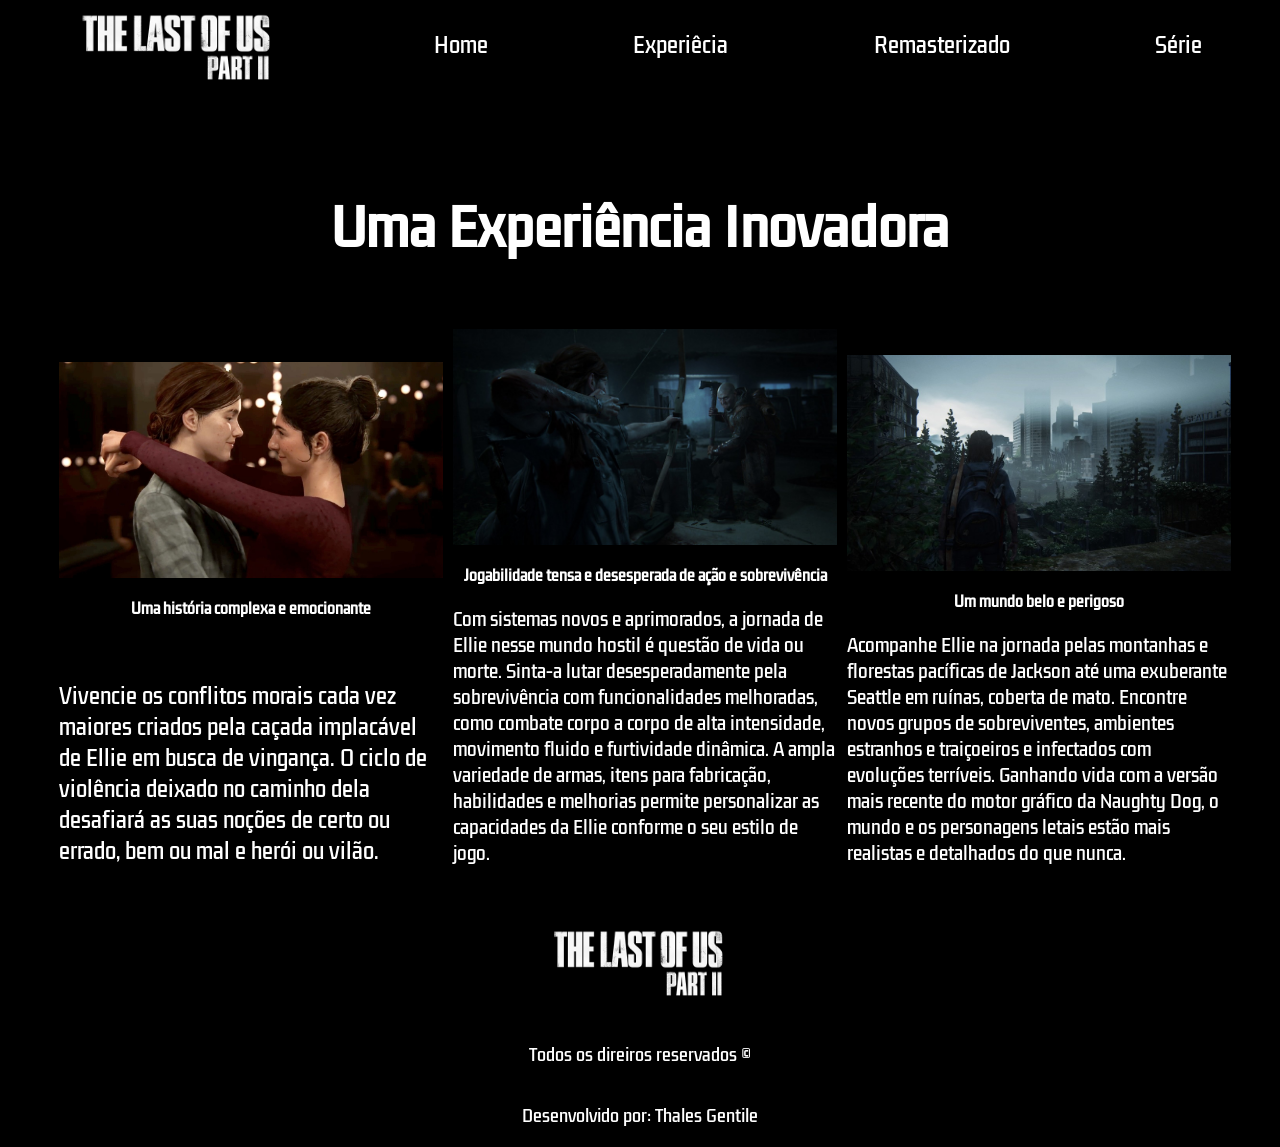
<file: expriencia.html>
<!DOCTYPE html>
<html lang="pt-br">
<head>
    <meta charset="UTF-8">
    <meta http-equiv="X-UA-Compatible" content="IE=edge">
    <meta name="viewport" content="width=device-width, initial-scale=1.0">
    <title>The Last of Us</title>
    <link rel="stylesheet" href="experiencia.css">
</head>
<body>
    <header>
        <img id="logo" src="./123456.png" />
        <nav>
            <ul>
                <a href="tlou.html">
                    <li>Home</li>  
                </a>
                <a href="experiencia.html">
                    <li>Experiêcia</li>
                </a>
                <a href="Remasterizado.html">
                    <li>Remasterizado</li>
                </a>
               
                <a href="serie.html">
                    <li>Série</li>
                </a>

            </ul>
        </nav>

    </header>

    <h1 style="text-align:center">Uma Experiência Inovadora</h1>

    <div class="video-game-conteiner">
        <div class="game-conteiner game">
            <img src="./The-Last-of-US-Part-2-ellie-and-dina.jpg" alt="">
            <h5 class="text-center">Uma história complexa e emocionante</h5>
            <p class="text-center1">
                Vivencie os conflitos morais cada vez maiores criados pela caçada implacável de Ellie em busca de vingança. O ciclo de violência deixado no caminho dela desafiará as suas noções de certo ou errado, bem ou mal e herói ou vilão.
            </p>
        </div>

        <div class="game-conteiner game">
            <img src="./recursos2.png" alt="">
            <h5 class="text-center">Jogabilidade tensa e desesperada de ação e sobrevivência</h5>
            <p class="text-center">Com sistemas novos e aprimorados, a jornada de Ellie nesse mundo hostil é questão de vida ou morte. Sinta-a lutar desesperadamente pela sobrevivência com funcionalidades melhoradas, como combate corpo a corpo de alta intensidade, movimento fluido e furtividade dinâmica. A ampla variedade de armas, itens para fabricação, habilidades e melhorias permite personalizar as capacidades da Ellie conforme o seu estilo de jogo.
            </p>
        </div>

        <div class="game-conteiner game">
            <img src="./the-last-of-us-mundo.jpg" alt="">
            <h5 class="text-center">Um mundo belo e perigoso</h5>
            <p class="text-center">Acompanhe Ellie na jornada pelas montanhas e florestas pacíficas de Jackson até uma exuberante Seattle em ruínas, coberta de mato. Encontre novos grupos de sobreviventes, ambientes estranhos e traiçoeiros e infectados com evoluções terríveis. Ganhando vida com a versão mais recente do motor gráfico da Naughty Dog, o mundo e os personagens letais estão mais realistas e detalhados do que nunca.
            </p>
        </div>

    </div>

   

    <footer>
        <img style="object-fit: contain;" id="logo" src="./123456.png">
        <span>Todos os direiros reservados ©</span>
        <span>Desenvolvido por: Thales Gentile</span>

        <nav class="footer-navigation">
            <ul class="footer-list">
                <a href="tlou.html">
                    <li>Home</li>  
                </a>
                <a href="contatos.html">
                    <li>Experiêcia</li>
                </a>
                <a href="fotos.html">
                    <li>Relembre</li>
                </a>
               <a href="serie.css">
                <li>Serie</li>
               </a>
                
            </ul>
        </nav>
    </footer>
    
</body>
</html>
</file>
<file: experiencia.css>
@import url('https://fonts.googleapis.com/css2?family= Kdam+Thmor+Pro & display = swap');


*{
    margin: 0;
    padding: 0;
    background-color: black;
    list-style: none;
    text-decoration: none;
}

header {
    height: 90px;
    display: flex;
    justify-content: space-around;
    align-items: center;
}

nav{
    width: 60%;

}

ul{
    display: flex;
    width: 100%;
    justify-content: space-between;
}

li{
    list-style: none;
    color: white;
    cursor: pointer;
    font-size: 20px;
    transition: .5s;
    font-family: "Kdam Thmor Pro", sans-serif ;
}

#logo{
    width: 200px;
    height: 90px;
}

h1{list-style: none;
    color: white;
    font-size: 50px;
    font-family: "Kdam Thmor Pro", sans-serif ;
    margin-top: 100px;
    
}

h5{
    text-align: center;
}

.text-center1{list-style: none;
    color: white;
    font-size: 20px;
    font-family: "Kdam Thmor Pro", sans-serif ;
    margin-top: 41px;
}



.video-game-conteiner{
    width: 100%;
    display: flex;
    justify-content: center;
    margin-top: 500px;
}

.game-conteiner{
    width: 100%;
    display: grid;
    grid-template-columns: repeat(3, 1fr);
    row-gap: 20px;
    column-gap: 60px;
}


.game{
    width:30%;
    height: 100px;
    background-size: cover;
    background-position: 50% 50%;
    border-radius: 5px;
    display: flex;
    flex-direction: column;
    justify-content: flex-end;  
    padding: 0 0 20px 10px;
    color: white;
    font-size: 17px;
    font-family: "Kdam Thmor Pro", sans-serif;

}






footer{
    height: 250px;
    margin-top: 10px;
    display: flex;
    flex-direction: column;
    align-items: center;
    justify-content: space-around;
}

span{
    color: white;
    font-family: "Kdam Thmor Pro", sans-serif;
}

.footer-navigation{
    display: none;
}

.footer-list{
    display: flex;
    flex-direction: column;
    align-items: center;
}

@media(max-width: 780px) {
    .footer-navigation{
        display: block;
    }

    nav{
        display: none;
    }
}
</file>
